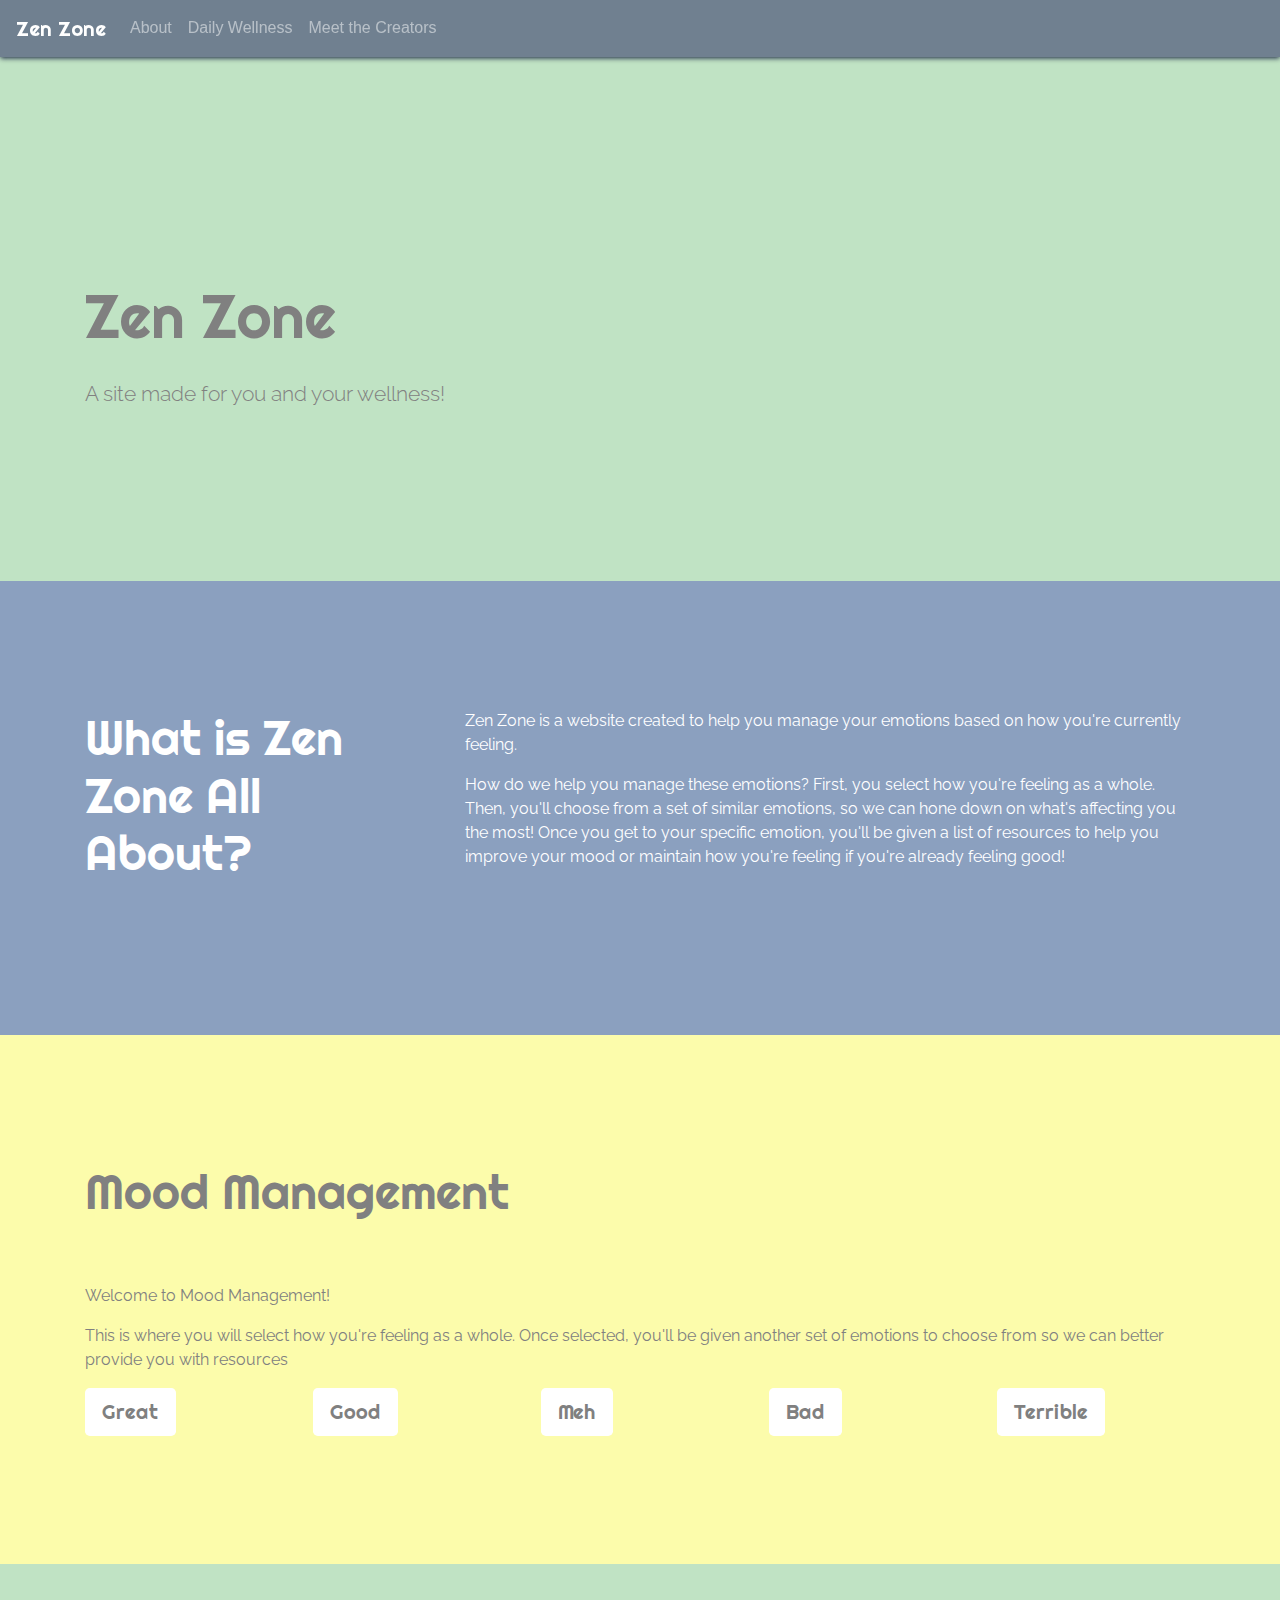
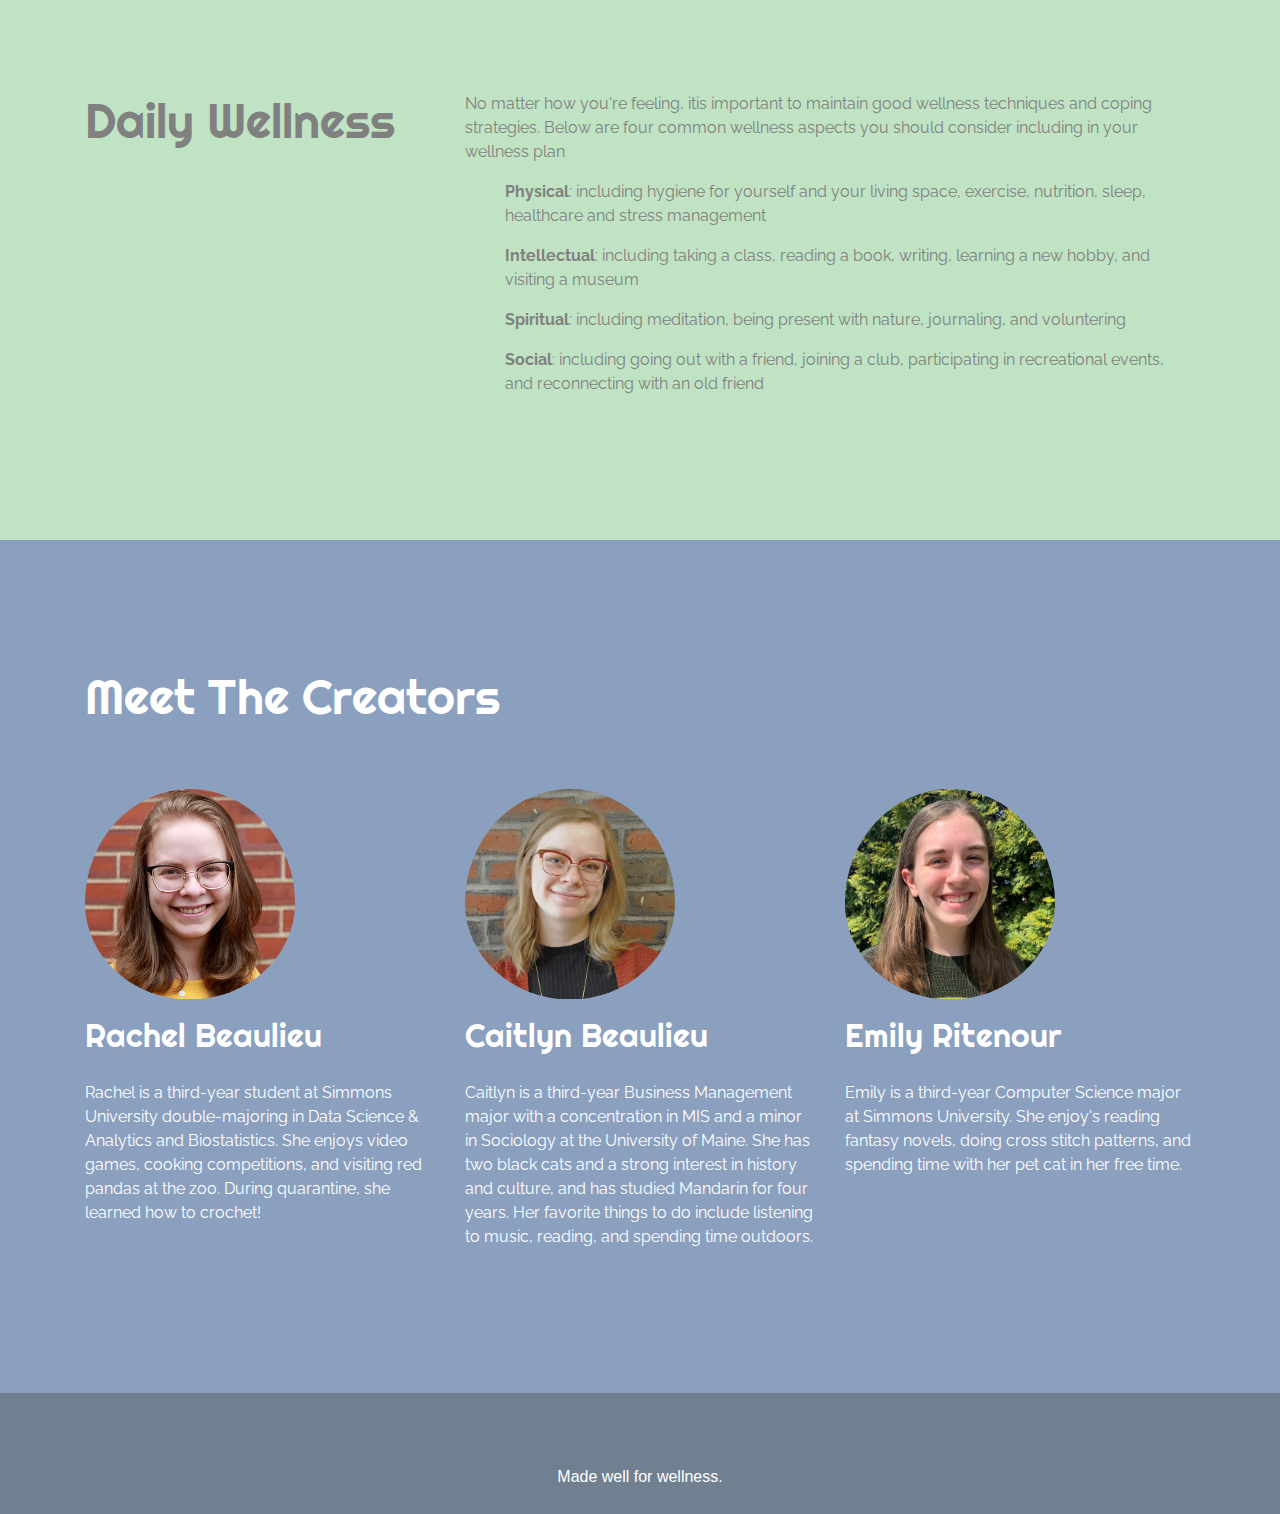
<file: ZenZone/index.html>
<!doctype html>
<html lang="en">

<head>
  <meta charset="utf-8">
  <meta name="viewport" content="width=device-width, initial-scale=1, shrink-to-fit=no">
  <meta name="description" content="Wellness Site">
  <meta name="author" content="Emily Ritenour, Rachel Beaulieu, & Caitlyn Beaulieu">
  <title>Zen Zone</title>

  <!--CSS Bootstrap-->
  <link rel="stylesheet" href="https://stackpath.bootstrapcdn.com/bootstrap/4.4.1/css/bootstrap.min.css"
    integrity="sha384-Vkoo8x4CGsO3+Hhxv8T/Q5PaXtkKtu6ug5TOeNV6gBiFeWPGFN9MuhOf23Q9Ifjh" crossorigin="anonymous">

   <link href="https://fonts.googleapis.com/css2?family=Righteous&display=swap" rel="stylesheet">
   <link href="https://fonts.googleapis.com/css2?family=Raleway:ital,wght@0,100;0,200;0,300;0,400;0,500;0,600;0,700;0,800;0,900;1,100;1,200;1,300;1,400;1,500;1,600;1,700;1,800;1,900&display=swap" rel="stylesheet">

  <link href="css/styles.css" rel="stylesheet">
</head>
<body>
    <header>

        <!-- NAV SECTION -->

        <nav class="navbar navbar-expand-md navbar-dark fixed-top">
            <a class="navbar-brand" href="index.html">Zen Zone</a>
                <ul class="navbar-nav justify-content-right">
                    <li class="nav-item">
                        <a class="nav-link" href="#about">About</a>
                    </li>
                    <li class="nav-item">
                        <a class="nav-link" href="#wellness">Daily Wellness</a>
                    </li>
                    <li class="nav-item">
                        <a class="nav-link" href="#creators">Meet the Creators</a>
                    </li>
                </ul>
        </nav><br><br><br>

        <!-- HOMEPAGE SECTION -->
        <div class="homepage">
            <div class="container">
                <div class="row headline">
                    <div class="col-md-8">
                        <br><h1 class="headline-title">Zen Zone</h1>
                        <h3 class="headline-subtitle">A site made for you and your wellness!</h3>
                    </div>
                </div>
            </div>
        </div>
        
    </header>


    <main>
        <!-- ABOUT SECTION -->
        <section class="about" id="about">
            <div class="container">
                <div class="row">
                    <div class="col-md-4">
                        <h2>What is Zen Zone All About?</h2>
                    </div>
                    <div class="col-md-8">
                        <p>
                            Zen Zone is a website created to help you manage your emotions based on how you're currently feeling. 
                        </p>
                        <p>
                            How do we help you manage these emotions? 
                            First, you select how you're feeling as a whole. 
                            Then, you'll choose from a set of similar emotions, so we can hone down on what's affecting you the most! 
                            Once you get to your specific emotion, you'll be given a list of resources to help you improve your 
                            mood or maintain how you're feeling if you're already feeling good!
                        </p>
                    </div>
                </div>
            </div>
        </section>

        <!-- MOOD MANAGEMENT SECTION -->
        <section class="mood" id="mood">
            <div class="container">
                <h2 class="mood-heading">Mood Management</h2>
                <p class="mood-text">
                    Welcome to Mood Management! 
                </p>
                <p class="mood-text">
                    This is where you will select how you're feeling as a whole. 
                    Once selected, you'll be given another set of emotions to choose 
                    from so we can better provide you with resources
                </p>
                <div class="row">
                    <div class="col-md">
                        <a href="great.html" class="btn btn-lg active mood-btn" role="button" aria-pressed="true">Great</a>
                    </div><br>
                    <div class="col-md">
                        <a href="good.html" class="btn btn-lg active mood-btn" role="button" aria-pressed="true">Good</a>
                    </div><br>
                    <div class="col-md">
                        <a href="meh.html" class="btn btn-lg active mood-btn" role="button" aria-pressed="true">Meh</a>
                    </div><br>
                    <div class="col-md">
                        <a href="bad.html" class="btn btn-lg active mood-btn" role="button" aria-pressed="true">Bad</a>
                    </div><br>
                    <div class="col-md">
                        <a href="terrible.html" class="btn btn-lg active mood-btn" role="button" aria-pressed="true">Terrible</a>
                    </div>
                </div>
            </div>
        </section>

        <!-- WELLNESS STRATEGIES SECTION -->
        <section class="wellness" id="wellness">
            <div class="container">
                <div class="row">
                    <div class="col-md-4">
                        <h2 class="wellness-heading">Daily Wellness</h2>
                    </div>
                    <div class="col-md-8">
                        <p class="wellness-text">
                            No matter how you're feeling, itis important to maintain good wellness techniques 
                            and coping strategies. Below are four common wellness aspects you should consider 
                            including in your wellness plan
                        </p>
                        <ul>
                            <li>
                                <p>
                                    <strong>Physical</strong>: including hygiene for yourself and your living space, 
                                    exercise, nutrition, sleep, healthcare and stress management
                                </p>
                            </li>
                            <li>
                                <p>
                                    <strong>Intellectual</strong>: including taking a class, reading a book, writing, 
                                    learning a new hobby, and visiting a museum
                                </p>
                            </li>
                            <li>
                                <p>
                                   <strong>Spiritual</strong>: including meditation, being present with nature, journaling, and voluntering
                                </p>
                            </li>
                            <li>
                                <p>
                                    <strong>Social</strong>: including going out with a friend, joining a club, 
                                    participating in recreational events, and reconnecting with an old friend
                                </p>
                            </li>
                        </ul>
                    </div>
                </div>
            </div>
        </section>

        <!-- MEET THE CREATORS SECTION -->
        <section class="creators" id="creators">
            <div class="container">
            <h2 class="creators-heading">Meet The Creators</h2>
                <div class="row">
                    <div class="col-md-4">
                        <img src="images/rachel.JPG" class="creators-img" alt="Rachel Beaulieu">
                        <h3 class="creators-name">Rachel Beaulieu</h3>
                        <p class="creators-text">
                            Rachel is a third-year student at Simmons University double-majoring in Data Science & 
                            Analytics and Biostatistics. She enjoys video games, cooking competitions, and visiting red 
                            pandas at the zoo. During quarantine, she learned how to crochet!
                        </p>
                    </div>
                    <div class="col-md-4">
                        <img src="images/caitlyn.jpg" class="creators-img" alt="Caitlyn Beaulieu">
                        <h3 class="creators-name">Caitlyn Beaulieu</h3>
                        <p class="creators-text">
                            Caitlyn is a third-year Business Management major with a concentration in MIS and a minor in Sociology 
                            at the University of Maine. She has two black cats and a strong interest in history and culture, and has 
                            studied Mandarin for four years. Her favorite things to do include listening to music, reading, and 
                            spending time outdoors.
                        </p>
                    </div>
                    <div class="col-md-4">
                        <img src="images/emily.jpg" class="creators-img" alt="Emily Ritenour">
                        <h3 class="creators-name">Emily Ritenour</h3>
                        <p class="creators-text">
                            Emily is a third-year Computer Science major at Simmons University. She enjoy's reading fantasy 
                            novels, doing cross stitch patterns, and spending time with her pet cat in her free time.
                        </p>
                    </div>
                </div>
            </div>
        </section>

    </main>
    <footer>
        <div class="container foot text-center">
            <div class="made">Made well for wellness.</div>
        </div>
    </footer>
</body>
</html>
</file>
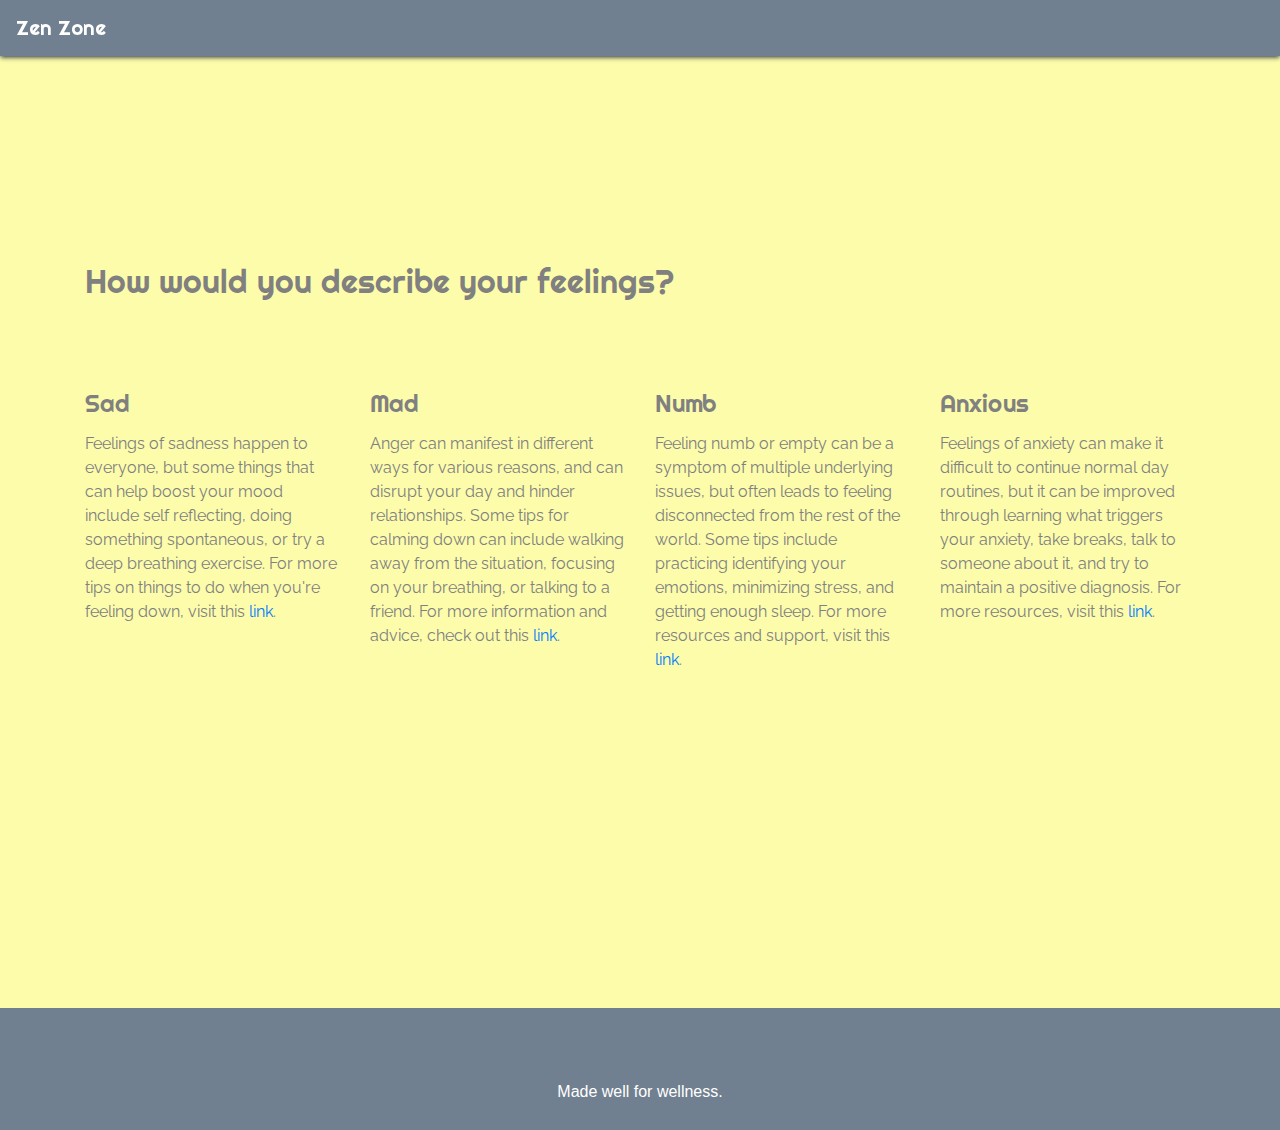
<file: ZenZone/bad.html>
<!doctype html>
<html lang="en">

<head>
  <meta charset="utf-8">
  <meta name="viewport" content="width=device-width, initial-scale=1, shrink-to-fit=no">
  <meta name="description" content="Wellness Site">
  <meta name="author" content="Emily Ritenour, Rachel Beaulieu, & Caitlyn Beaulieu">
  <title>Zen Zone</title>

  <!--CSS Bootstrap-->
  <link rel="stylesheet" href="https://stackpath.bootstrapcdn.com/bootstrap/4.4.1/css/bootstrap.min.css"
    integrity="sha384-Vkoo8x4CGsO3+Hhxv8T/Q5PaXtkKtu6ug5TOeNV6gBiFeWPGFN9MuhOf23Q9Ifjh" crossorigin="anonymous">

   <link href="https://fonts.googleapis.com/css2?family=Righteous&display=swap" rel="stylesheet">
   <link href="https://fonts.googleapis.com/css2?family=Raleway:ital,wght@0,100;0,200;0,300;0,400;0,500;0,600;0,700;0,800;0,900;1,100;1,200;1,300;1,400;1,500;1,600;1,700;1,800;1,900&display=swap" rel="stylesheet">

  <link href="css/styles.css" rel="stylesheet">
</head>
<body>
    <header>
        <!-- HOME BUTTON -->
        <nav class="navbar navbar-expand-md navbar-dark fixed-top">
            <a class="navbar-brand" href="index.html">Zen Zone</a>
        </nav><br>
    </header>
    <main>
        <!-- MOOD MANAGEMENT SECTION -->
        <section class="mood-n" id="mood-n">
            <div class="container">
                <h3 class="mood-n-heading">How would you describe your feelings?</h3>
                <div class="row">
                    <div class="col-md-3">
                        <h4>Sad</h4>
                        <p>
                            Feelings of sadness happen to everyone, but some things that can help boost your mood include 
                            self reflecting, doing something spontaneous, or try a deep breathing exercise. For more tips on 
                            things to do when you're feeling down, visit this 
                            <a href="https://tinybuddha.com/blog/30-ways-to-improve-your-mood-when-youre-feeling-down/" target="blank">link</a>.
                        </p>
                    </div>
                    <div class="col-md-3">
                        <h4>Mad</h4>
                        <p>
                            Anger can manifest in different ways for various reasons, and can disrupt your day and hinder relationships. 
                            Some tips for calming down can include walking away from the situation, focusing on your breathing, or 
                            talking to a friend. For more information and advice, check out this 
                            <a href="https://www.thehotline.org/resources/how-to-cool-off-when-youre-angry/" target="blank">link</a>.
                        </p>
                    </div>
                    <div class="col-md-3">
                        <h4>Numb</h4>
                        <p>
                            Feeling numb or empty can be a symptom of multiple underlying issues, but often leads to feeling disconnected 
                            from the rest of the world. Some tips include practicing identifying your emotions, minimizing stress, and 
                            getting enough sleep. For more resources and support, visit this 
                            <a href="https://www.healthline.com/health/feeling-numb" target="blank">link</a>.
                        </p>
                    </div>
                    <div class="col-md-3">
                        <h4>Anxious</h4>
                        <p>
                            Feelings of anxiety can make it difficult to continue normal day routines, but it can be improved 
                            through learning what triggers your anxiety, take breaks, talk to someone about it, and try to maintain 
                            a positive diagnosis. For more resources, visit this <a href="https://adaa.org/tips" target="bank">link</a>.
                        </p>
                    </div>
                </div>
            </div>
        </section>

    </main>
    <footer>
        <div class="container foot text-center">
            <div class="made">Made well for wellness.</div>
        </div>
    </footer>
</body>


</html>
</file>
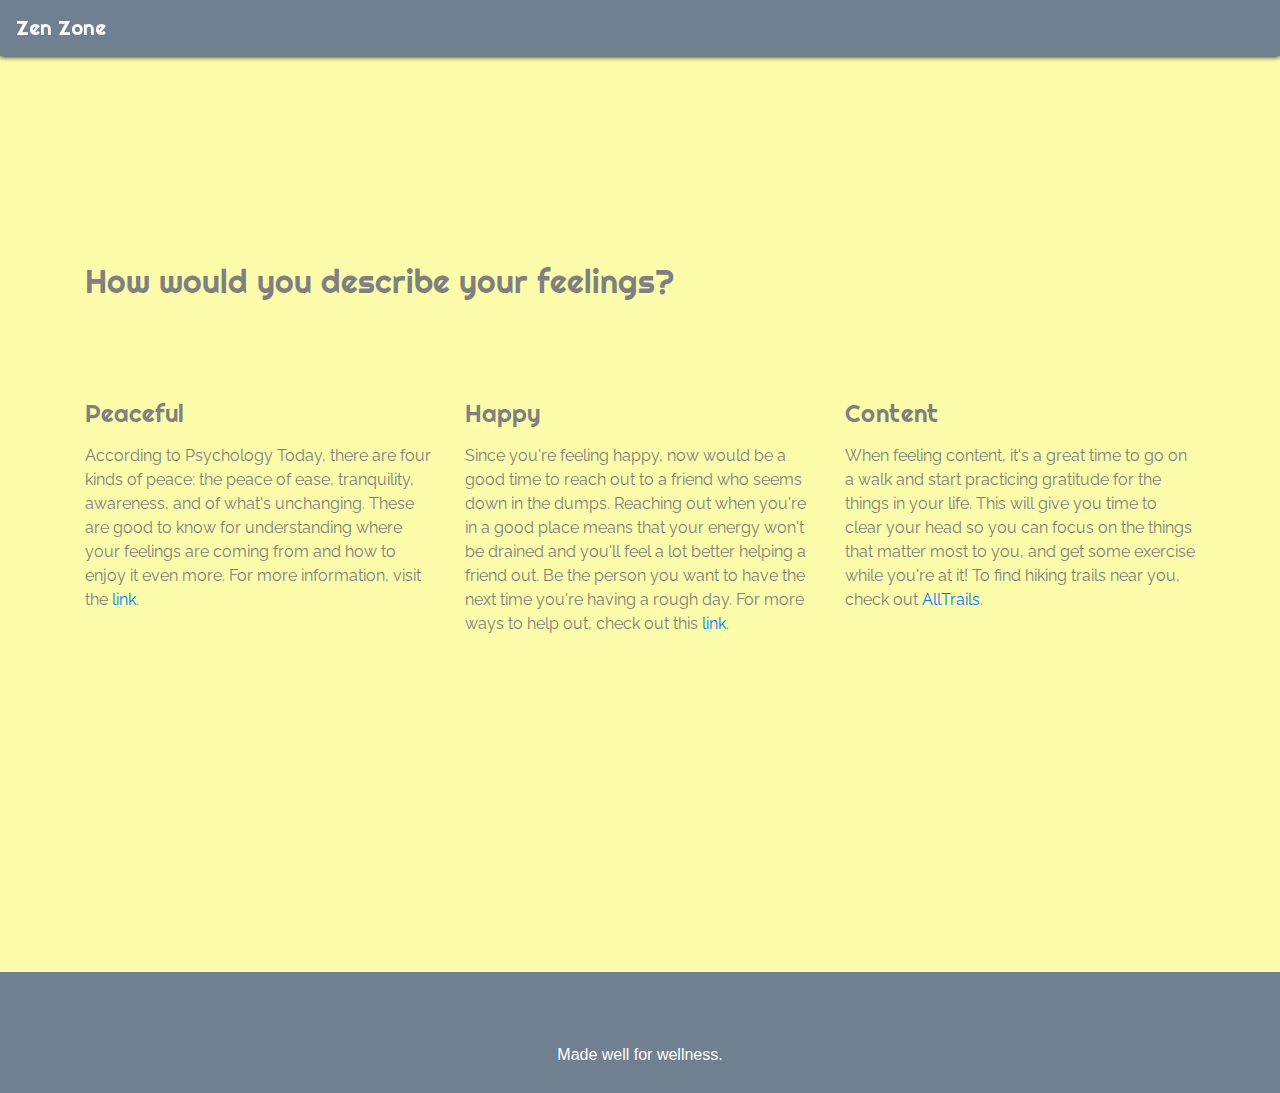
<file: ZenZone/good.html>
<!doctype html>
<html lang="en">

<head>
  <meta charset="utf-8">
  <meta name="viewport" content="width=device-width, initial-scale=1, shrink-to-fit=no">
  <meta name="description" content="Wellness Site">
  <meta name="author" content="Emily Ritenour, Rachel Beaulieu, & Caitlyn Beaulieu">
  <title>Zen Zone</title>

  <!--CSS Bootstrap-->
  <link rel="stylesheet" href="https://stackpath.bootstrapcdn.com/bootstrap/4.4.1/css/bootstrap.min.css"
    integrity="sha384-Vkoo8x4CGsO3+Hhxv8T/Q5PaXtkKtu6ug5TOeNV6gBiFeWPGFN9MuhOf23Q9Ifjh" crossorigin="anonymous">

   <link href="https://fonts.googleapis.com/css2?family=Righteous&display=swap" rel="stylesheet">
   <link href="https://fonts.googleapis.com/css2?family=Raleway:ital,wght@0,100;0,200;0,300;0,400;0,500;0,600;0,700;0,800;0,900;1,100;1,200;1,300;1,400;1,500;1,600;1,700;1,800;1,900&display=swap" rel="stylesheet">

  <link href="css/styles.css" rel="stylesheet">
</head>
<body>
    <header>
        <!-- HOME BUTTON -->
        <nav class="navbar navbar-expand-md navbar-dark fixed-top">
            <a class="navbar-brand" href="index.html">Zen Zone</a>
        </nav><br>
    </header>
    <main>
        <!-- MOOD MANAGEMENT SECTION -->
        <section class="mood-n" id="mood-n">
            <div class="container">
                <h3 class="mood-n-heading">How would you describe your feelings?</h3>
                <div class="row">
                    <div class="col-md-4">
                        <h4>Peaceful</h4>
                        <p>
                            According to Psychology Today, there are four kinds of peace: the peace of ease, tranquility, 
                            awareness, and of what's unchanging. These are good to know for understanding where your feelings 
                            are coming from and how to enjoy it even more. For more information, visit the 
                            <a href="https://www.psychologytoday.com/us/blog/your-wise-brain/201611/what-is-your-sense-peace ">link</a>.
                        </p>
                    </div>
                    <div class="col-md-4">
                        <h4>Happy</h4>
                        <p>
                            Since you're feeling happy, now would be a good time to reach out to a friend who seems down in the 
                            dumps. Reaching out when you're in a good place means that your energy won't be drained and you'll feel 
                            a lot better helping a friend out. Be the person you want to have the next time you're having a rough day. 
                            For more ways to help out, check out this <a href="https://zenhabits.net/25-ways-to-help-a-fellow-human-being-today/" target="blank">link</a>. 
                        </p>
                    </div>
                    <div class="col-md-4">
                        <h4>Content</h4>
                        <p>
                            When feeling content, it's a great time to go on a walk and start practicing gratitude for the things 
                            in your life. This will give you time to clear your head so you can focus on the things that matter most to 
                            you, and get some exercise while you're at it! To find hiking trails near you, check out 
                            <a href="https://www.alltrails.com/" target="blank">AllTrails</a>. 
                        </p>
                    </div>
                </div>
            </div>
        </section>

    </main>
    <footer>
        <div class="container foot text-center">
            <div class="made">Made well for wellness.</div>
        </div>
    </footer>
</body>


</html>
</file>
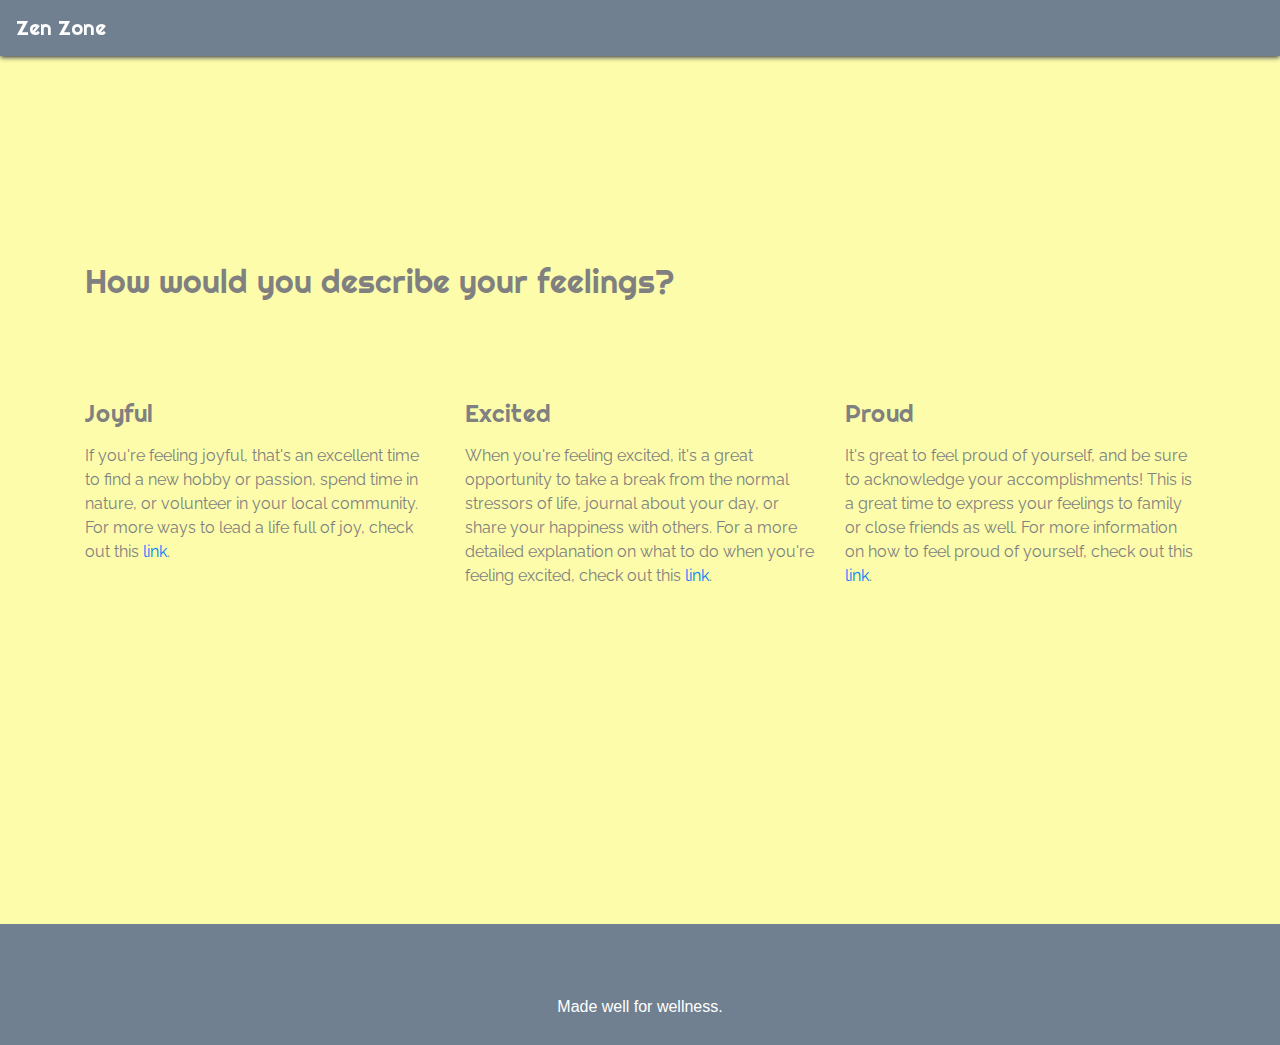
<file: ZenZone/great.html>
<!doctype html>
<html lang="en">

<head>
  <meta charset="utf-8">
  <meta name="viewport" content="width=device-width, initial-scale=1, shrink-to-fit=no">
  <meta name="description" content="Wellness Site">
  <meta name="author" content="Emily Ritenour, Rachel Beaulieu, & Caitlyn Beaulieu">
  <title>Zen Zone</title>

  <!--CSS Bootstrap-->
  <link rel="stylesheet" href="https://stackpath.bootstrapcdn.com/bootstrap/4.4.1/css/bootstrap.min.css"
    integrity="sha384-Vkoo8x4CGsO3+Hhxv8T/Q5PaXtkKtu6ug5TOeNV6gBiFeWPGFN9MuhOf23Q9Ifjh" crossorigin="anonymous">

   <link href="https://fonts.googleapis.com/css2?family=Righteous&display=swap" rel="stylesheet">
   <link href="https://fonts.googleapis.com/css2?family=Raleway:ital,wght@0,100;0,200;0,300;0,400;0,500;0,600;0,700;0,800;0,900;1,100;1,200;1,300;1,400;1,500;1,600;1,700;1,800;1,900&display=swap" rel="stylesheet">

  <link href="css/styles.css" rel="stylesheet">
</head>
<body>
    <header>
        <!-- HOME BUTTON -->
        <nav class="navbar navbar-expand-md navbar-dark fixed-top">
            <a class="navbar-brand" href="index.html">Zen Zone</a>
        </nav><br>
    </header>
    <main>
        <!-- MOOD MANAGEMENT SECTION -->
        <section class="mood-n" id="mood-n">
            <div class="container">
                <h3 class="mood-n-heading">How would you describe your feelings?</h3>
                <div class="row">
                    <div class="col-md-4">
                        <h4>Joyful</h4>
                        <p>
                            If you're feeling joyful, that's an excellent time to find a new hobby or passion, 
                            spend time in nature, or volunteer in your local community. For more ways to lead a life full of joy,
                            check out this <a href="https://medium.com/thrive-global/6-secrets-to-lead-a-joyful-life-196da544ff37" target="blank">link</a>.
                        </p>
                    </div>
                    <div class="col-md-4">
                        <h4>Excited</h4>
                        <p>
                            When you're feeling excited, it's a great opportunity to take a break from the 
                            normal stressors of life, journal about your day, or share your happiness with others. 
                            For a more detailed explanation on what to do when you're feeling excited, check out 
                            this <a href="https://lifewellwandered.com/feeling-happy/" target="blank">link</a>.
                        </p>
                    </div>
                    <div class="col-md-4">
                        <h4>Proud</h4>
                        <p>
                            It's great to feel proud of yourself, and be sure to acknowledge your accomplishments! 
                            This is a great time to express your feelings to family or close friends as well. For more 
                            information on how to feel proud of yourself, check out this 
                            <a href="https://medium.com/mind-cafe/how-to-feel-proud-of-yourself-and-why-it-matters-69001a24c358" target="blank">link</a>.
                        </p>
                    </div>
                </div>
            </div>
        </section>

    </main>
    <footer>
        <div class="container foot text-center">
            <div class="made">Made well for wellness.</div>
        </div>
    </footer>
</body>


</html>
</file>
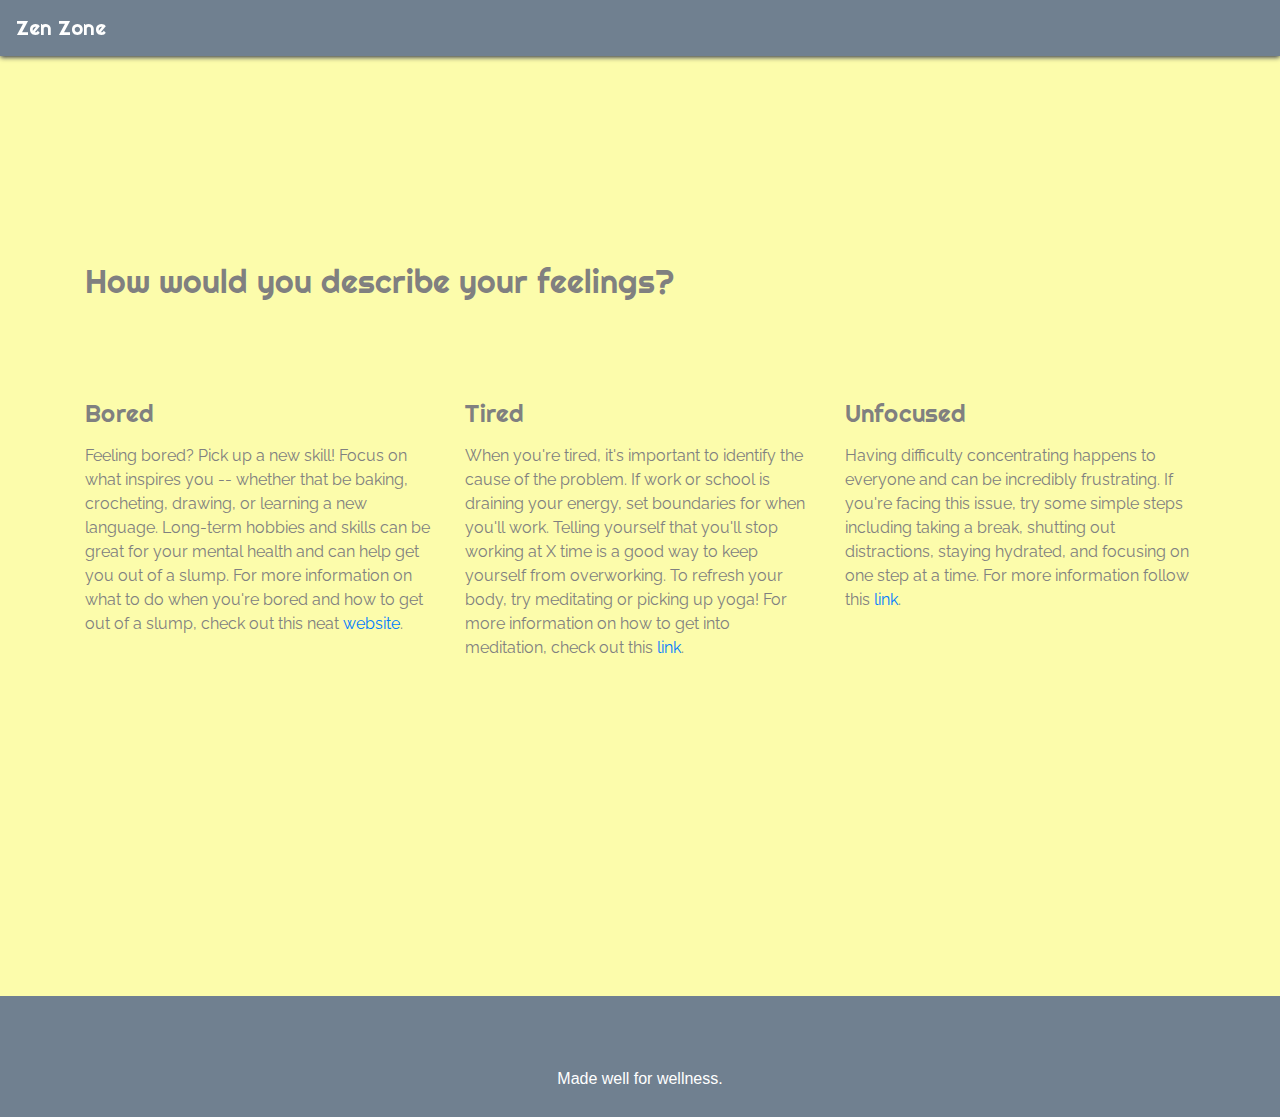
<file: ZenZone/meh.html>
<!doctype html>
<html lang="en">

<head>
  <meta charset="utf-8">
  <meta name="viewport" content="width=device-width, initial-scale=1, shrink-to-fit=no">
  <meta name="description" content="Wellness Site">
  <meta name="author" content="Emily Ritenour, Rachel Beaulieu, & Caitlyn Beaulieu">
  <title>Zen Zone</title>

  <!--CSS Bootstrap-->
  <link rel="stylesheet" href="https://stackpath.bootstrapcdn.com/bootstrap/4.4.1/css/bootstrap.min.css"
    integrity="sha384-Vkoo8x4CGsO3+Hhxv8T/Q5PaXtkKtu6ug5TOeNV6gBiFeWPGFN9MuhOf23Q9Ifjh" crossorigin="anonymous">

   <link href="https://fonts.googleapis.com/css2?family=Righteous&display=swap" rel="stylesheet">
   <link href="https://fonts.googleapis.com/css2?family=Raleway:ital,wght@0,100;0,200;0,300;0,400;0,500;0,600;0,700;0,800;0,900;1,100;1,200;1,300;1,400;1,500;1,600;1,700;1,800;1,900&display=swap" rel="stylesheet">

  <link href="css/styles.css" rel="stylesheet">
</head>
<body>
    <header>
        <!-- HOME BUTTON -->
        <nav class="navbar navbar-expand-md navbar-dark fixed-top">
            <a class="navbar-brand" href="index.html">Zen Zone</a>
        </nav><br>
    </header>
    <main>
        <!-- MOOD MANAGEMENT SECTION -->
        <section class="mood-n" id="mood-n">
            <div class="container">
                <h3 class="mood-n-heading">How would you describe your feelings?</h3>
                <div class="row">
                    <div class="col-md-4">
                        <h4>Bored</h4>
                        <p>
                            Feeling bored? Pick up a new skill! Focus on what inspires you -- whether that be baking, 
                            crocheting, drawing, or learning a new language. Long-term hobbies and skills can be great 
                            for your mental health and can help get you out of a slump. For more information on what to 
                            do when you're bored and how to get out of a slump, check out this neat 
                            <a href="http://www.sarahakwisombe.com/blog/10-steps-to-get-you-out-of-a-funk" target="blank">website</a>.
                        </p>
                    </div>
                    <div class="col-md-4">
                        <h4>Tired</h4>
                        <p>
                            When you're tired, it's important to identify the cause of the problem. If work or school is 
                            draining your energy, set boundaries for when you'll work. Telling yourself that you'll stop 
                            working at X time is a good way to keep yourself from overworking. To refresh your body, try 
                            meditating or picking up yoga! For more information on how to get into meditation, check out 
                            this <a href="https://zenhabits.net/meditation-guide/" target="blank">link</a>. 
                        </p>
                    </div>
                    <div class="col-md-4">
                        <h4>Unfocused</h4>
                        <p>
                            Having difficulty concentrating happens to everyone and can be incredibly frustrating. If 
                            you're facing this issue, try some simple steps including taking a break, shutting out distractions, 
                            staying hydrated, and focusing on one step at a time. For more information follow this 
                            <a href="https://www.mindtools.com/pages/article/newHTE_78.htm" target="blank">link</a>.
                        </p>
                    </div>
                </div>
            </div>
        </section>

    </main>
    <footer>
        <div class="container foot text-center">
            <div class="made">Made well for wellness.</div>
        </div>
    </footer>
</body>


</html>
</file>
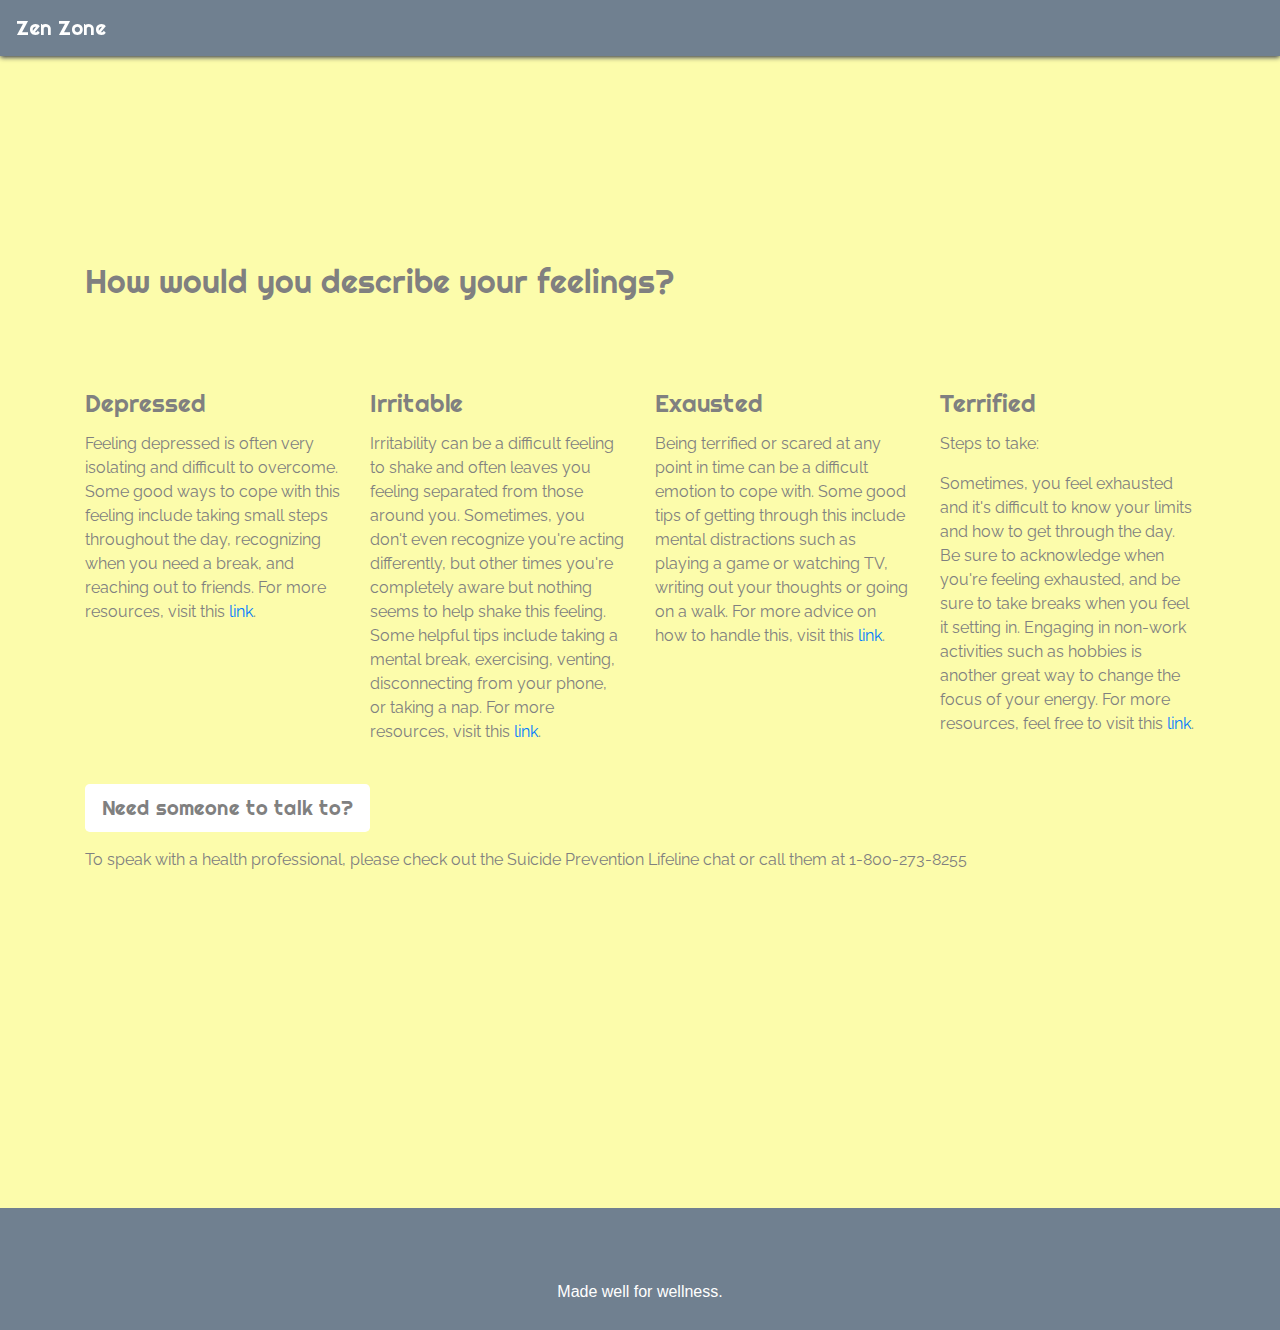
<file: ZenZone/terrible.html>
<!doctype html>
<html lang="en">

<head>
  <meta charset="utf-8">
  <meta name="viewport" content="width=device-width, initial-scale=1, shrink-to-fit=no">
  <meta name="description" content="Wellness Site">
  <meta name="author" content="Emily Ritenour, Rachel Beaulieu, & Caitlyn Beaulieu">
  <title>Zen Zone</title>

  <!--CSS Bootstrap-->
  <link rel="stylesheet" href="https://stackpath.bootstrapcdn.com/bootstrap/4.4.1/css/bootstrap.min.css"
    integrity="sha384-Vkoo8x4CGsO3+Hhxv8T/Q5PaXtkKtu6ug5TOeNV6gBiFeWPGFN9MuhOf23Q9Ifjh" crossorigin="anonymous">

   <link href="https://fonts.googleapis.com/css2?family=Righteous&display=swap" rel="stylesheet">
   <link href="https://fonts.googleapis.com/css2?family=Raleway:ital,wght@0,100;0,200;0,300;0,400;0,500;0,600;0,700;0,800;0,900;1,100;1,200;1,300;1,400;1,500;1,600;1,700;1,800;1,900&display=swap" rel="stylesheet">

  <link href="css/styles.css" rel="stylesheet">
</head>
<body>
    <header>
        <!-- HOME BUTTON -->
        <nav class="navbar navbar-expand-md navbar-dark fixed-top">
            <a class="navbar-brand" href="index.html">Zen Zone</a>
        </nav><br>
    </header>
    <main>
        <!-- MOOD MANAGEMENT SECTION -->
        <section class="mood-n" id="mood-n">
            <div class="container">
                <h3 class="mood-n-heading">How would you describe your feelings?</h3>
                <div class="row">
                    <div class="col-md-3">
                        <h4>Depressed</h4>
                        <p>
                            Feeling depressed is often very isolating and difficult to overcome. Some good ways to cope with 
                            this feeling include taking small steps throughout the day, recognizing when you need a break, and 
                            reaching out to friends. For more resources, visit this 
                            <a href="https://www.everydayhealth.com/depression/8-ways-to-get-through-the-day-when-depressed.aspx" target="blank">link</a>.
                        </p>
                    </div>
                    <div class="col-md-3">
                        <h4>Irritable</h4>
                        <p>
                            Irritability can be a difficult feeling to shake and often leaves you feeling separated from those around you. 
                            Sometimes, you don't even recognize you're acting differently, but other times you're completely aware but nothing 
                            seems to help shake this feeling. Some helpful tips include taking a mental break, exercising, venting, 
                            disconnecting from your phone, or taking a nap. For more resources, visit this 
                            <a href="https://www.aconsciousrethink.com/7743/feeling-irritable/ " target="blank">link</a>.
                        </p>
                    </div>
                    <div class="col-md-3">
                        <h4>Exausted</h4>
                        <p>
                            Being terrified or scared at any point in time can be a difficult emotion to cope with. 
                            Some good tips of getting through this include mental distractions such as playing a game or 
                            watching TV, writing out your thoughts or going on a walk. For more advice on how to handle 
                            this, visit this <a href="https://www.calmclinic.com/anxiety/symptoms/scariness" target="blank">link</a>. 
                        </p>
                    </div>
                    <div class="col-md-3">
                        <h4>Terrified</h4>
                        <p>
                            Steps to take:
                        </p>
                        <p>
                            Sometimes, you feel exhausted and it's difficult to know your limits and how to get through the day. 
                            Be sure to acknowledge when you're feeling exhausted, and be sure to take breaks when you feel it setting in. 
                            Engaging in non-work activities such as hobbies is another great way to change the focus of your energy. 
                            For more resources, feel free to visit this 
                            <a href="https://hbr.org/2020/04/how-to-refuel-when-youre-feeling-emotionally-drained" target="blank">link</a>.
                        </p>
                    </div>
                    <div class="col-md-12">
                        <br><a href="https://suicidepreventionlifeline.org/chat/" class="btn btn-lg active mood-btn" role="button" aria-pressed="true">Need someone to talk to?</a>
                        <p></p>
                        <p>To speak with a health professional, please check out the Suicide Prevention Lifeline chat or call them at 1-800-273-8255</p>
                    </div>
                </div>
            </div>
        </section>

    </main>
    <footer>
        <div class="container foot text-center">
            <div class="made">Made well for wellness.</div>
        </div>
    </footer>
</body>


</html>
</file>
<file: ZenZone/css/styles.css>
/* Nav - Style */
.navbar {
    background-color: slategray;
    color: white
    font-family: 'Raleway', sans-serif;
    box-shadow: 0px .5px 5px .1px rgba(1, 7, 48, 0.922);
}

.navbar-brand {
    font-family: 'Righteous', cursive;
}

/*
.navbar-nav a {
    padding-bottom: -5px;
} */

.navbar-nav .nav-link {
    border-bottom: 1px solid transparent;
}

.navbar-nav .nav-link:hover {
    border-bottom: 1px solid white;
}

/* responsive nav bar color */

nav.scroll {
    background-color: white;
    color: black;
  }

/* HomePage - Style */

.homepage {
    background-color: #C0E3C4;
    margin-top: -3%;
}

.headline {
    padding-top: 20%;
    padding-bottom: 15%;
    color: grey;
}

.headline-title {
    font-family: 'Righteous', cursive;
    font-size: 60px;
}

.headline-subtitle {
    font-family: 'Raleway', sans-serif;
    font-size: 1.3em;
    font-weight: 300;
    padding-top: 3%;
}

/* About - Style */

.about {
    padding-top: 10%;
    padding-bottom: 10%;
    background-color: #8BA0BF;
}

.about h2{
    font-family: 'Righteous', cursive;
    padding-bottom: 5%;
    font-size: 3em;
    color: white;
}

.about p{
    font-family: 'Raleway', sans-serif;
    color: white;
}

/* Mood Management - Style*/

.mood {
    padding-top: 10%;
    padding-bottom: 10%;
    background-color: #FCFCAB;
 }

 .mood h2{
    font-family: 'Righteous', cursive;
    padding-bottom: 5%;
    font-size: 3em;
    color: grey;
 }

.mood p{
    font-family: 'Raleway', sans-serif;
    color: grey;
}

.mood-n h3{
    font-family: 'Righteous', cursive;
    padding-bottom: 5%;
    padding-top: 10%;
    font-size: 2em;
    color: grey;
 }

 .mood-n h4{
    font-family: 'Righteous', cursive;
    padding-bottom: 2%;
    padding-top: 10%;
    color: grey;
}

.mood-n {
    padding-top: 10%;
    padding-bottom: 25%;
    background-color: #FCFCAB;
 }

.mood-n p{
    font-family: 'Raleway', sans-serif;
    color: grey;
}



.mood-btn {
    background-color: white;
    color: grey;
    font-family: 'Righteous', cursive;
    font-weight: 300;
} 

/* Wellnes - Stlye */

.wellness {
    padding-top: 10%;
    padding-bottom: 10%;
    background-color: #C0E3C4;
 }

 .wellness h2 {
    font-family: 'Righteous', cursive;
    padding-bottom: 5%;
    font-size: 3em;
    color: grey;
 }

 .wellness p {
    font-family: 'Raleway', sans-serif;
    color: grey;
 }

 .wellness ul{
     list-style-type: none;
 }

/* Creators - Style */

.creators {
    padding-top: 10%;
    padding-bottom: 10%;
    background-color: #8BA0BF;
 }

 .creators h2 {
    font-family: 'Righteous', cursive;
    padding-bottom: 5%;
    font-size: 3em;
    color: white;
 }

 .creators h3 {
    font-family: 'Righteous', cursive;
    padding-bottom: 5%;
    font-size: 2em;
    color: white;
 }

 .creators p {
    font-family: 'Raleway', sans-serif;
    color: white;
 }

 .creators-img {
     width: 60%;
     border-radius: 50%;
     padding-bottom: 5%;
 }

/* Footer - Style */

footer {
    font: 'Raleway', sans-serif;
    padding-top: 3%;
    padding-bottom: 2%;
    background-color: slategray;
}

.made {
    padding-top: 3%;
    color: white;
}
</file>
